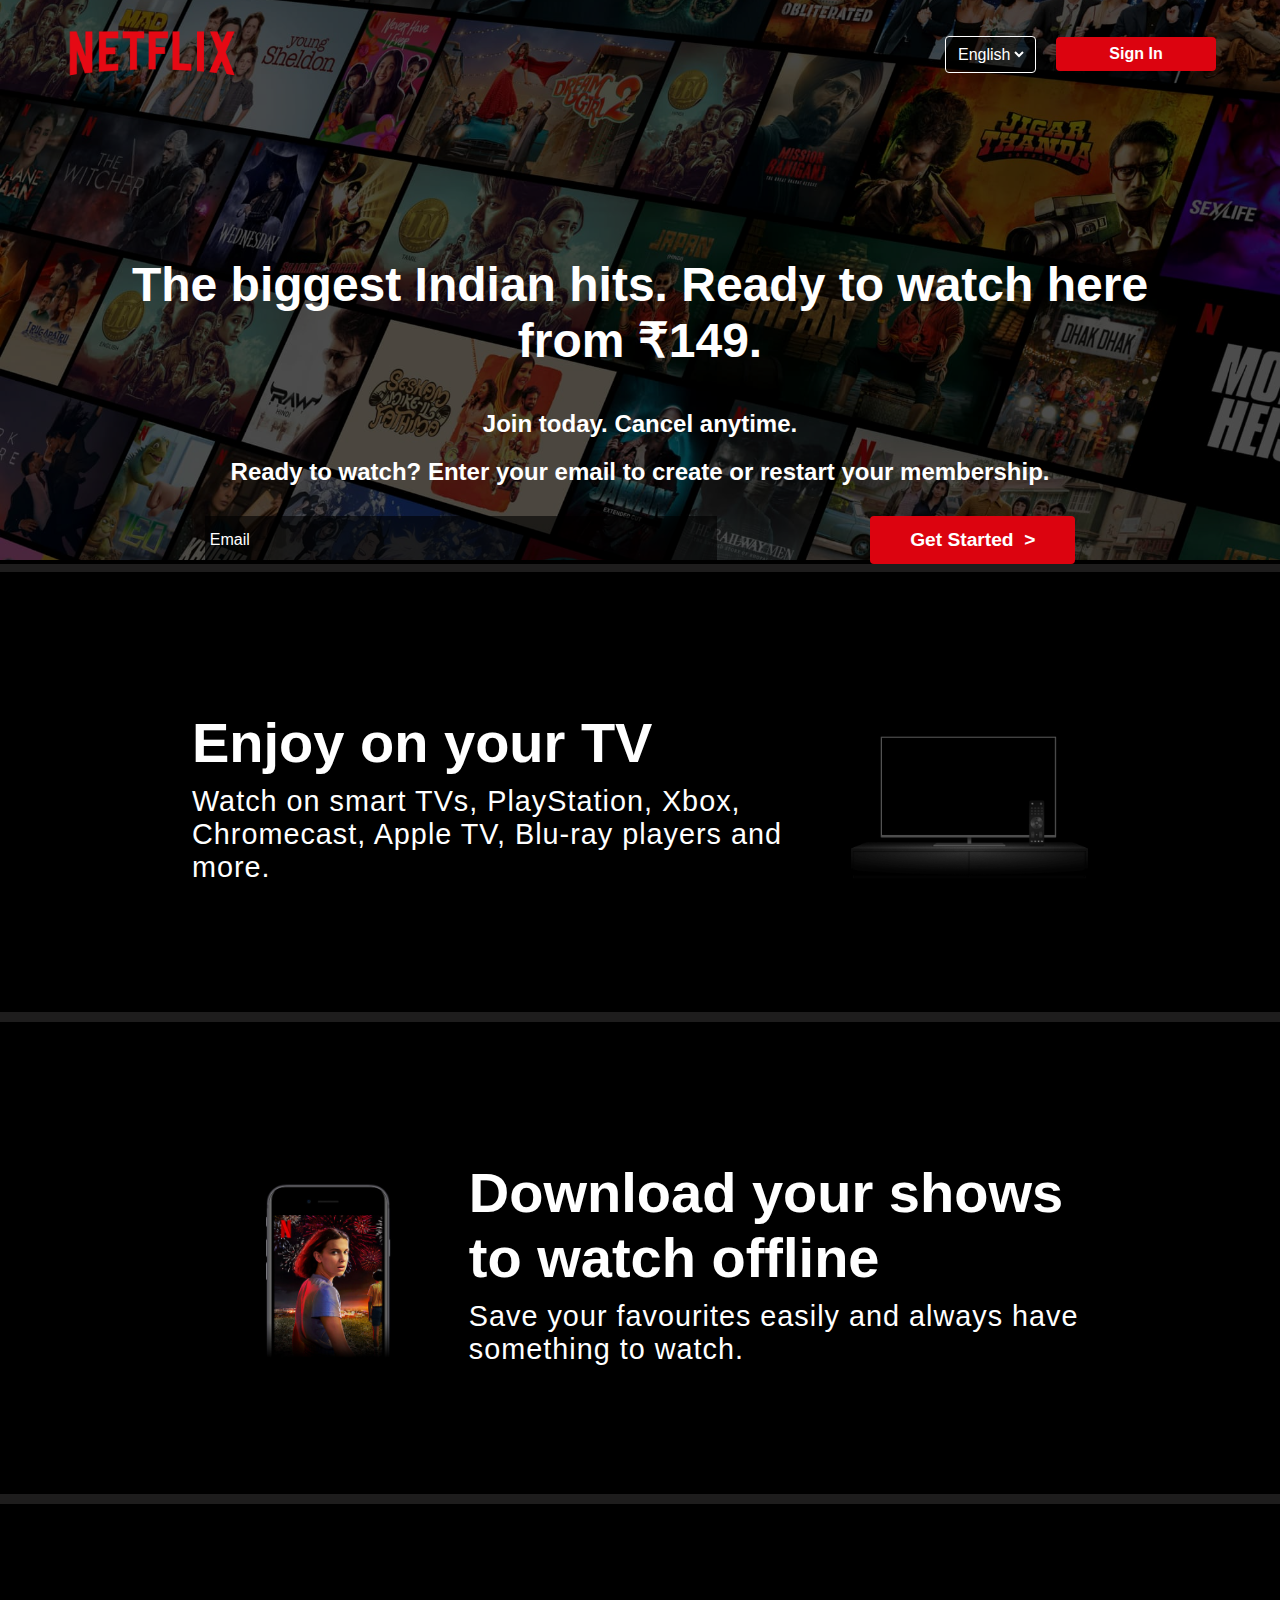
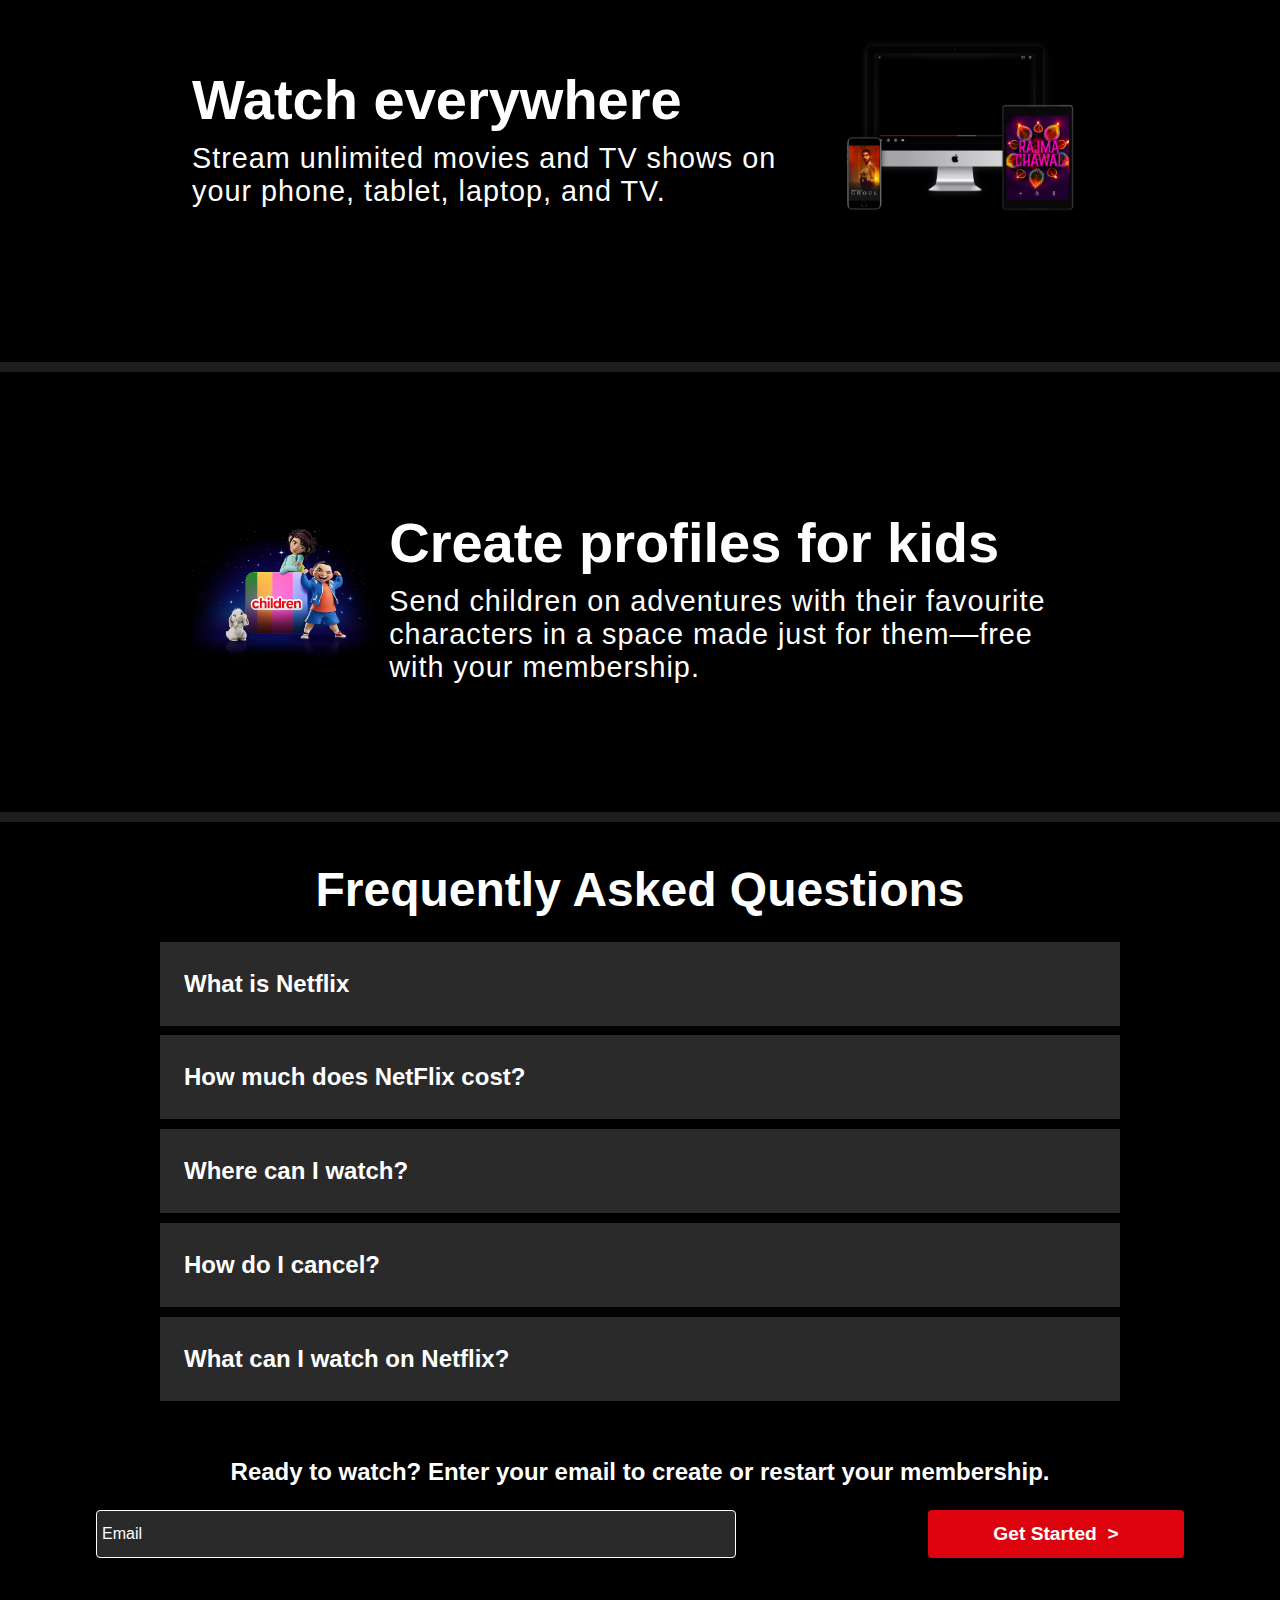
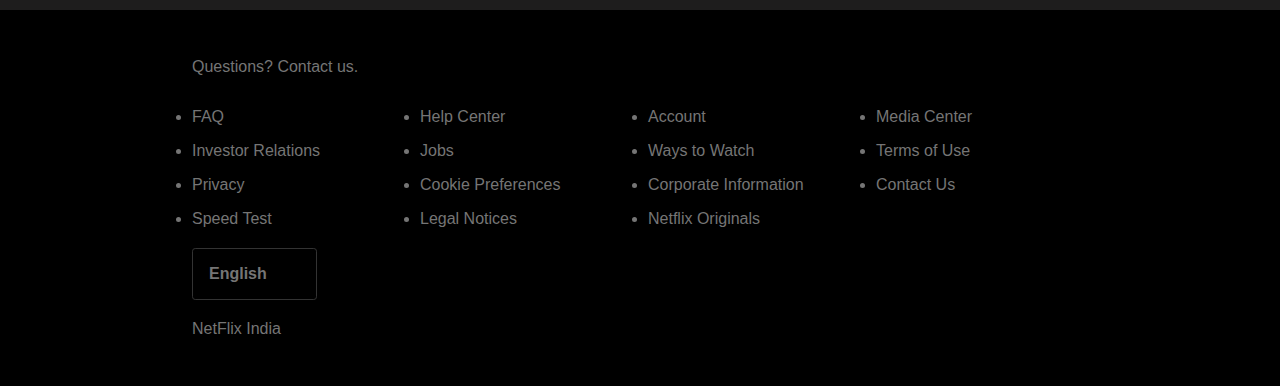
<file: Netflix clone/index.html>
<!DOCTYPE html>
<html lang="en">

<head>
    <meta charset="UTF-8">
    <meta name="viewport" content="width=device-width, initial-scale=1.0">
    <title>Netflix - Watch TV Shows Online, Watch Movies Online</title>
    <link rel="icon" href="./img/title_logo.png" type="image/icon type">
    <link rel="stylesheet" href="https://cdnjs.cloudflare.com/ajax/libs/font-awesome/6.5.1/css/all.min.css"
        integrity="sha512-DTOQO9RWCH3ppGqcWaEA1BIZOC6xxalwEsw9c2QQeAIftl+Vegovlnee1c9QX4TctnWMn13TZye+giMm8e2LwA=="
        crossorigin="anonymous" referrerpolicy="no-referrer" />
    <link rel="stylesheet" href="style.css">
    <link rel="stylesheet" href="reponsive.css">
    <link rel="stylesheet" href="response.css">
</head>

<body>
    <header>
        <nav class="navbar">
            <div class="navbar_netflix">
                <img src="img/logo.png" alt="This is netflix logo" class="netflix_logo">
            </div>
            <div class="navbar_nav_items">
                <div class="nav_item">
                    <div class="dropdown_container">
                        <i class="fa fa-globe"></i>
                        <select name="language" id="languageSelect" class="language_drop_down">
                            <option value="english" selected>English</option>
                            <option value="hindi">Hindi</option>
                        </select>
                    </div>
                </div>
                <div class="nav_item">
                    <button class="signin_button">Sign In</button>
                </div>
            </div>
        </nav>
    </header>

    <main>
        <section class="hero">
            <section>
                <div class="hero_bg_img_cont">
                    <img src="img/netflix_background.jpg" alt="Netflix main section background" class="hero_bg_img">
                </div>
                <div class="hero_bg_overlay"></div>
            </section>
            <div class="hero_card">
                <h1 class="hero_title">
                    The biggest Indian hits. Ready to watch here from ₹149.
                </h1>
                <h2 class="hero_subtitle">Join today. Cancel anytime.</h2>
                <p class="hero_desc">
                    <nobr>Ready to watch? Enter your email to create or restart your membership.</nobr>
                </p>
                <form action="" class="form">
                    <div class="input-box">
                        <!-- <span class="icon"><ion-icon name="mail"></ion-icon></span> -->
                        <input type="email" required />
                        <label>Email</label>
                    </div>
                    <input type="button" value="Get Started  >" class="button">
                </form>
            </div>

        </section>
    </main>
    <section class="container_main">
        <div class="section1">
            <div class="section_container">
                <div class="section1_inside_container">
                    <div class="section1_card">
                        <h1 class="section1_card_h1">Enjoy on your TV</h1>
                        <p class="section1_card_p">Watch on smart TVs, PlayStation, Xbox, Chromecast, Apple TV, Blu-ray
                            players and more.</p>
                    </div>
                    <div class="section1_image">
                        <img src="img/tv.png" alt="" class="section1_image_img">
                        <video class="showcase-animation" autoplay playsinline muted loop>
                            <source
                                src="https://assets.nflxext.com/ffe/siteui/acquisition/ourStory/fuji/desktop/video-tv-0819.m4v"
                                type="video/mp4" />
                        </video>
                    </div>
                </div>
            </div>
        </div>
        <div class="section2 section1">
            <div class="section_container">
                <div class="section2_inside_container section1_inside_container">
                    <div class="section2_image section1_image" >
                        <img src="img/mobile-0819.jpg" alt="" class="section2_image_img section1_image_img" >
                        <!-- <div class="section2_inside">
                            <div class="section2_inside_image">
                                <img src="img/boxshot.png" alt="" class="section2_inside_image_img">
                            </div>
                            <div class="section2_inside_dowenload">
                                <h2>Stranger Things </h2>
                                <h3>Downloading...</h3>
                            </div>
                            <div class="section2_inside_logo">
                                <i class="fa-solid fa-arrow-down"></i>
                            </div>
                        </div> -->
                    </div>
                    <div class="section2_card section1_card">
                        <h1 class="section2_card_h1 section1_card_h1">Download your shows to watch offline</h1>
                        <p class="section2_card_p section1_card_p">Save your favourites easily and always have something
                            to watch.</p>
                    </div>
                </div>
            </div>
        </div>
        <div class="section3 section1">
            <div class="section_container">
                <div class="section3_inside_container section1_inside_container">
                    <div class="section3_card section1_card">
                        <h1 class="section3_card_h1 section1_card_h1">Watch everywhere</h1>
                        <p class="section3_card_p section1_card_p">Stream unlimited movies and TV shows on your phone,
                            tablet, laptop, and TV.</p>
                    </div>
                    <div class="section3_image section1_image">
                        <img src="img/device-pile-in.png" alt="" class="section3_image_img section1_image_img">
                        <video class="showcase-animation" autoplay playsinline muted loop>
                            <source
                                src="https://assets.nflxext.com/ffe/siteui/acquisition/ourStory/fuji/desktop/video-devices.m4v"
                                type="video/mp4" />
                        </video>
                    </div>
                </div>
            </div>
        </div>
        <div class="section4 section1">
            <div class="section_container">
                <div class="section4_inside_container section1_inside_container">
                    <div class="section2_image section1_image">
                        <img src="img/child.png" alt="" class="section4_image_img section1_image_img">
                    </div>
                    <div class="section4_card section1_card">
                        <h1 class="section4_card_h1 section1_card_h1">Create profiles for kids</h1>
                        <p class="section4_card_p section1_card_p">Send children on adventures with their favourite
                            characters in a space made just for them—free with your membership.</p>
                    </div>
                </div>
            </div>
        </div>
    </section>
    <!-- faq list -->
    <section class="faq ">
        <div class="inner-container">
            <div class="inner-title">
                <h1>Frequently Asked Questions</h1>
            </div>
            <ul>
                <li>
                    <h2>What is Netflix <i class="fas fa-plus"></i></h2>
                    <p>
                        Netflix is a streaming service that offers a wide variety of
                        award-winning TV shows, movies, anime, documentaries, and more
                        on thousands of internet-connected devices. <br />You can watch
                        as much as you want, whenever you want without a single
                        commercial – all for one low monthly price. There's always
                        something new to discover and new TV shows and movies are added
                        every week!
                    </p>
                </li>
                <li>
                    <h2>How much does NetFlix cost? <i class="fas fa-plus"></i></h2>
                    <p>
                        Watch Netflix on your smartphone, tablet, Smart TV, laptop, or
                        streaming device, all for one fixed monthly fee. <br />
                        Plans range from TWD270 to TWD390 a month. No extra costs, no
                        contracts.
                    </p>
                </li>
                <li>
                    <h2>Where can I watch?<i class="fas fa-plus"></i></h2>
                    <p>
                        Watch anywhere, anytime, on an unlimited number of devices. Sign
                        in with your Netflix account to watch instantly on the web at
                        netflix.com from your personal computer or on any
                        internet-connected device that offers the Netflix app, including
                        smart TVs, smartphones, tablets, streaming media players and
                        game consoles. <br />You can also download your favorite shows
                        with the iOS, Android, or Windows 10 app. Use downloads to watch
                        while you're on the go and without an internet connection. Take
                        Netflix with you anywhere.
                    </p>
                </li>
                <li>
                    <h2>How do I cancel?<i class="fas fa-plus"></i></h2>
                    <p>
                        Netflix is flexible. There are no pesky contracts and no
                        commitments. You can easily cancel your account online in two
                        clicks. There are no cancellation fees – start or stop your
                        account anytime.
                    </p>
                </li>
                <li>
                    <h2>What can I watch on Netflix?<i class="fas fa-plus"></i></h2>
                    <p>
                        Netflix has an extensive library of feature films,
                        documentaries, TV shows, anime, award-winning Netflix originals,
                        and more. Watch as much as you want, anytime you want.
                    </p>
                </li>
            </ul>

            <div class="last_mail_box">
                <p class="hero_desc last_hero_desc ">
                    <nobr>Ready to watch? Enter your email to create or restart your membership.</nobr>
                </p>
                <form action="" class="form last_hero_form">
                    <div class="input-box">
                        <!-- <span class="icon"><ion-icon name="mail"></ion-icon></span> -->
                        <input type="email" required />
                        <label>Email</label>
                    </div>
                    <input type="button" value="Get Started  >" class="button">
                </form>
            </div>
        </div>
    </section>

     <!-- footer -->
     <footer>
        <p>Questions? Contact us.</p>
        <div class="links">
            <ul>
                <li>FAQ</li>
                <li>Help Center</li>
                <li>Account</li>
                <li>Media Center</li>
                <li>Investor Relations</li>
                <li>Jobs</li>
                <li>Ways to Watch</li>
                <li>Terms of Use</li>
                <li>Privacy</li>
                <li>Cookie Preferences</li>
                <li>Corporate Information</li>
                <li>Contact Us</li>
                <li>Speed Test</li>
                <li>Legal Notices</li>
                <li>Netflix Originals</li>
            </ul>
            <div class="language" id="language-btn">
                <i class="fas fa-globe"></i> English
                <i class="fas fa-sort-down lg"></i>
                <div class="dropdown-list">
                    <ul class="" id="language-dropdown">
                        <li>中文</li>
                        <li>English</li>
                    </ul>
                </div>
            </div>
            <p>NetFlix India</p>
        </div>
    </footer>


    <script src="script.js"></script>



<!-- Code injected by live-server -->
</body>

</html>
</file>
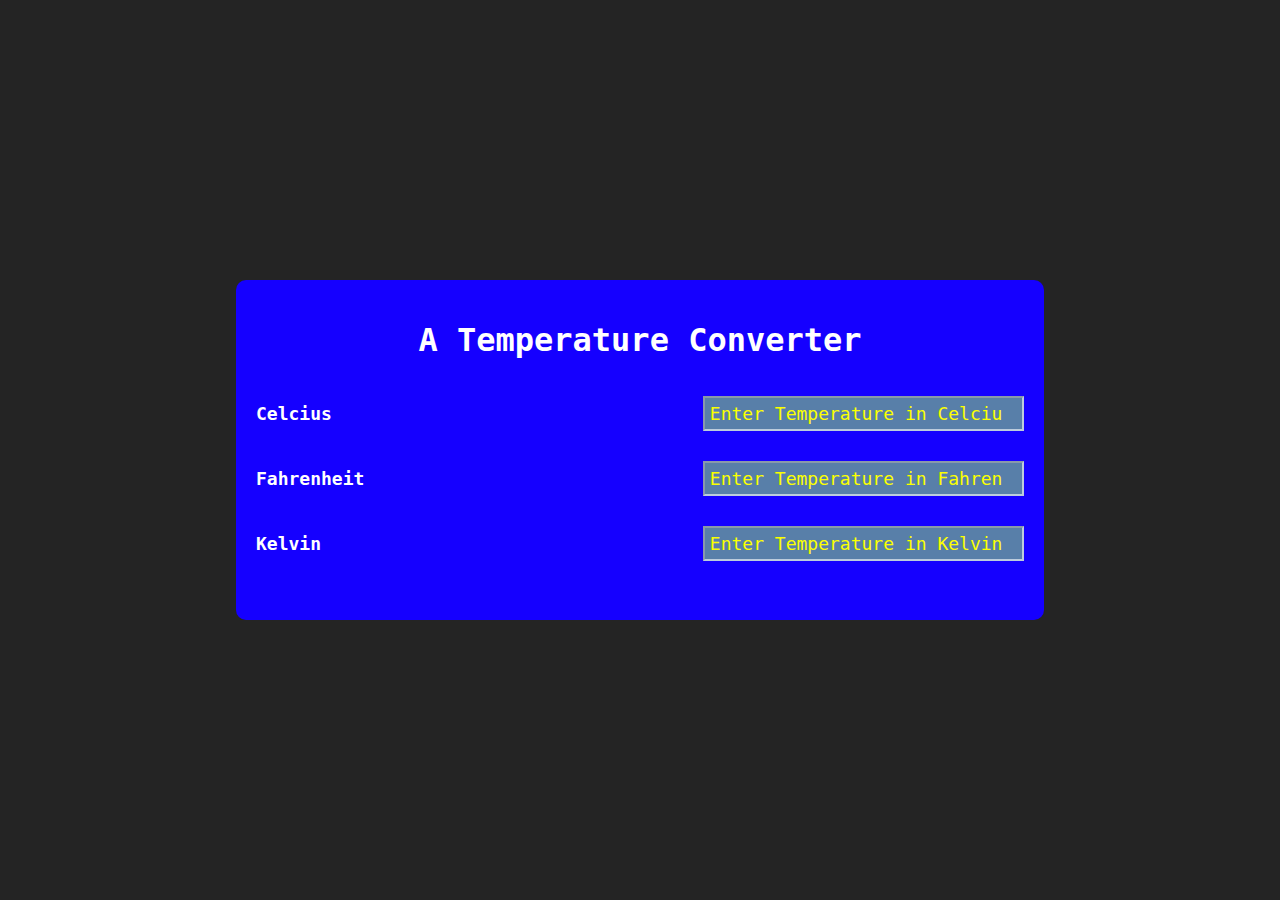
<file: Temperature Converter/index.html>
<!DOCTYPE html>
<html lang="en">

<head>
    <meta charset="UTF-8">
    <meta name="viewport" content="width=device-width, initial-scale=1.0">
    <title>Temperature Converter</title>
    <link rel="stylesheet" href="style.css">
</head>

<body>
    <div class="container">
        <h1 class="heading">A Temperature Converter </h1>
        <div class="temp-container">
            <label for="Celcius">Celcius</label>
            <input onchange="computeTemp(event)" type="number" name="Celcius" id="Celcius" class="Celcius"
                placeholder="Enter Temperature in Celcius" />
        </div>
        <div class="temp-container">
            <label for="fahre">Fahrenheit</label>
            <input onchange="computeTemp(event)" type="number" name="Fahrenheit" id="Fahrenheit" class="Fahrenheit"
                placeholder="Enter Temperature in Fahrenheit" />
        </div>
        <div class="temp-container">
            <label for="Kelvin">Kelvin</label>
            <input onchange="computeTemp(event)" type="number" name="Kelvin" id="Kelvin" class="Kelvin"
                placeholder="Enter Temperature in Kelvin" />
        </div>
    </div>


    <script src="./script.js"></script>
</body>

</html>
</file>
<file: Netflix clone/style.css>
* {
  margin: 0;
  padding: 0;
  box-sizing: border-box;
}

body {
  background-color: black;
  color: #fff;
  font-family: "Poppins", sans-serif;
}

/* nav-bar start */
.navbar {
  /* border: 1px solid #fff; */
  position: absolute;
  top: 0;
  width: 100%;
  display: flex;
  padding: 1.5% 10%;
  /* align-items: center; */
  justify-content: space-between;
  z-index: 100;
}

.navbar_netflix {
  height: 100%;
  width: 125%;
}
.navbar_nav_items {
  display: flex;
  align-items: center;
  gap: 20px;
}
.netflix_logo {
  width: 15%;
  height: 100%;
}

.language_drop_down {
  background: transparent;
  border: none;
  color: #fff;
}
.language_drop_down option{
    color: #000;
    
}
.dropdown_container {
  display: flex;
  align-items: center;
  border: 1px solid #fff;
  padding: 0.5rem;
  border-radius: 4px;
  background: rgba(0, 0, 0, 0.4);
  
  cursor: pointer;
}
.signin_button {
  border: none;
  border: #dc030f;
  background: #dc030f;
  width: 5rem;
  color: #fff;
  padding: 0.5rem 0.5rem;
  border-radius: 4px;
  font-weight: 600;
  font-size: medium;
  cursor: pointer;
}
/* nav-bar end */
main{
  border-bottom: 10px solid rgba(38, 37, 37, 0.791);}
.hero_bg_img_cont {
  width: 100%;
  height: 100%;
}
.hero_bg_img {
  width: 100%;
  height: 44rem;
  object-fit: cover;

}
.hero_bg_overlay {
  background: rgba(0, 0, 0, 0.6);
  position: absolute;
  width: 100%;
  height: 44rem;
  inset: 0;
}

.hero_card {
  /* border: 2px solid red; */
  position: absolute;
  top: 30%;
  /* left: 20%; */
  margin-left: 10%;
  margin-right: 10%;
  text-align: center;
  display: flex;
  flex-direction: column;
  gap: 10px;
}

.hero_title {
  font-weight: 800;
  font-size: 3rem;
  /* width: 100%; */
  display: block;
  margin-block-start: 0.67em;
  margin-block-end: 0.67em;
  margin-inline-start: 0px;
  margin-inline-end: 0px;
  /* font-family:'Arial Bold', sans-serif; */
}

.hero_subtitle,
.hero_desc {
  font-weight: 600;
  font-size: 1.3rem;
  margin: 0 0 10px 0;
}
/* .email{
    height: 3rem;
    width: 20rem;
    background: rgba(0, 0, 0, 0.6);
    padding: 10px;
    margin: 2px 4px 5px 0;
    border:#fff;

} */
.button {
  height: 3rem;
  width: 15rem;
  background: #dc030f;
  color: #fff;
  border: #dc030f;
  border-radius: 4px;
  font-weight: 600;
  font-size: 1.2rem;
  cursor: pointer;
}

.input-box {
  position: relative;
  height: 3rem;
  width: 20rem;
  background: rgba(0, 0, 0, 0.6);
  padding: 10px;
  margin: 2px 4px 5px 0;
  border: #fff;
}
.input-box label {
  position: absolute;
  top: 50%;
  left: 5px;
  transform: translateY(-50%);
  font-size: 1em;
  color: #fff;
  pointer-events: none;
  transition: 0.5s;
}

.input-box input:focus ~ label,
.input-box input:valid ~ label {
  top: 20%;
}
.input-box input {
  /* width: 100%;
    height: 50px; */
  background: transparent;
  border: none;
  outline: none;
  font-size: 1em;
  color: #fff;
  padding: 0 38px 0 5px;
}
.form {
  display: flex;
  justify-content: center;
}

/* main section end */

/* section 1 start */
.section1 {
  /* border-top: 10px solid rgba(38, 37, 37, 0.791); */
  border-bottom: 10px solid rgba(38, 37, 37, 0.791);
  /* height: 80vh; */
  width: 100%;
  display: flex;
  align-items: center;
  justify-content: center;
  position: relative;
  overflow:unset;
}
.section1_inside_container {
  /* border: 2px solid rgb(244, 201, 119); */
  position: relative;
  height: 80%;
  margin: 5% 10%;
  display: flex;
  flex-direction: row;
  align-items: center;
  gap: 5px;
}

.section1_card {
  font-size: 1.5rem;
}

.section1_card_h1 {
  font-weight: 900;
  font-size: 3rem;
  margin: 10px 0;
}
.section1_card_p {
  letter-spacing: 1px;
}
.section1_image {
  position: relative;
  z-index: 1;
}
.section1_image_img{
  width: 100%;
  height: 100%;
}
.showcase-animation {
  position: absolute;
  width: 72%;
  left: 65px;
  top: 76px;
  z-index: -1;
}

/* section1 end */

/* sectio2 start */

/* section2 end */

/* sectio3 start */


.section3_image .showcase-animation {
  position: absolute;
  width: 62%;
  top: 10%;
  left: 90px;
}

/* section3 end */

/* sectio4 start */
/* section4 end */

/* faq list */
.faq {
  border-bottom: 10px solid rgba(38, 37, 37, 0.791);
  /* height: 100vh; */
  width: 100%;
}

.faq .inner-container {
  line-height: 1.5;
  margin: 2rem 0;
}

.faq .inner-title {
  text-align: center;
}

.faq h1 {
  font-weight: 800;
  font-size: 3rem;
  margin-bottom: 1rem;
}

.faq h2 {
  display: flex;
  justify-content: space-between;
  padding: 1.5rem;
}

.faq ul {
  width: 75%;
  margin: auto;
  list-style: none;
  margin-bottom: 3rem;
}

.faq li {
  border-bottom: 5px solid #000;
  background: #2a2a2a;
  margin-bottom: 0.3rem;
}

.faq li:hover {
  cursor: pointer;
  background-color: #606060;
  transition-duration: 250ms;
  transition-property: background-color;
  transition-timing-function: cubic-bezier(0.9, 0, 0.51, 1);
}

.faq li.show i {
  transform: rotate(45deg);
}

.faq li > p {
  padding: 1rem 0;
  border-top: 1px solid #000;
  padding: 1.5rem;
  font-size: 1.3rem;
  position: absolute;
  max-height: 0;
  visibility: hidden;
  transition: max-height 0.1s ease-in;
}

.faq .inner-text {
  margin-top: 2rem;
}

/* show list item */
.faq li.show p {
  max-height: 700px;
  position: relative;
  visibility: visible;
}

.last_hero_desc {
  display: grid;
  justify-content: center;
}
.last_hero_form .input-box{
    border: 1px solid #fff;
    border-radius: 4px;
    background-color: #2a2a2a;
}

/* footer */

footer {
  color: #757575;
  margin: 3rem auto;
  width: 70%;
}

footer .links > * {
  margin-bottom: 20px;
}

footer p {
  margin-bottom: 2rem;
}

footer .links ul {
  display: grid;
  grid-template-columns: repeat(4, 1fr);
  grid-gap: 1rem;
}

footer .language {
  padding: 1rem 0;
  font-weight: 700;
  cursor: pointer;
  width: 14%;
  border: 1px solid #333;
  border-radius: 0.2rem;
  font-family: inherit;
  padding: 1rem;
  position: relative;
}

footer .language:active {
  outline: 1px solid #fff;
  box-shadow: 0 0 0 2px #fff;
}

footer .dropdown-list {
  width: 100%;
}

footer .dropdown-list ul {
  display: none;
  position: absolute;
  background: #000;
  border: 1px solid #333;
  top: 58px;
  width: 100%;
  left: 0;
}

footer .dropdown-list li {
  margin: 0.5rem 0;
}

/* show dropdown item */
footer .dropdown-list ul.show {
  display: block;
}
</file>
<file: Netflix clone/reponsive.css>
/* For screens smaller than 768px width (tablets and smaller devices) */
@media (max-width: 768px) {
  .navabar {
    padding: 1.5% 10%;
  }
  .netflix_logo {
    width: 15%;
    height: 59%;
    position: absolute;
    left: 2%;
}
.navbar_nav_items {
  position: relative;
  right: 4%;
}
  .section1 {
    width: 100%;
  }
  .section1_inside_container {
    margin: 5% 10%;
    display: flex;
    flex-direction: column;
    align-items: center;
  }
}

/* For screens smaller than 480px width (smaller devices like smartphones) */
@media (max-width: 480px) {
}
@media (max-width: 1300px) {
  /* .hero_bg_overlay {
    background: rgba(0, 0, 0, 0.6);
    position: absolute;
    width: 100%;
    height: 44rem;
    inset: 0;
  } */
  .showcase-animation {
    position: absolute;
    width: 72%;
    left: 65px;
    top: 76px;
    z-index: -1;
  }
  .section3_image .showcase-animation {
    position: absolute;
    width: 62%;
    top: 10%;
    left: 90px;
  }
}
</file>
<file: Netflix clone/response.css>
/* General styles remain the same */

/* Mobile-first approach: Styles for smaller screens */
/* For screens up to 600px width */
@media screen and (max-width: 600px) {
    * {
      margin: 0;
      padding: 0;
      box-sizing: border-box;
    }
  
    body {
      background-color: black;
      color: #fff;
      font-family: "Poppins", sans-serif;
    }
  
    .navbar {
      padding: 5% 5%;
    }
  
    .navbar_nav_items {
      flex-direction: column;
      align-items: flex-start;
      gap: 10px;
    }
  
    .netflix_logo {
      width: 25%;
    }
  
    .language_drop_down {
      font-size: 0.8rem;
    }
  
    .signin_button {
      width: 8rem;
      font-size: 0.9rem;
    }
  
    main {
      border-bottom: 5px solid rgba(38, 37, 37, 0.791);
    }
  
    .hero_bg_img,
    .hero_bg_overlay {
      height: 25rem;
    }
  
    .hero_card {
      top: 20%;
      margin: 0 5%;
    }
  
    .hero_title {
      font-size: 2rem;
    }
  
    .hero_subtitle,
    .hero_desc {
      font-size: 1rem;
    }
  
    .input-box {
      width: 90%;
      margin: 5px auto;
    }
  
    .button {
      width: 90%;
      margin: 5px auto;
      font-size: 1rem;
    }
  
    /* Other sections' styles modifications for responsiveness */
  }
  
  /* Tablet styles: Screens from 601px to 900px width */
  @media screen and (min-width: 601px) and (max-width: 900px) {
    /* Styles for tablets */
    /* Update as needed */
  }
  
  /* Desktop styles: Screens above 900px width */
  @media screen and (min-width: 901px) {
    /* Styles for larger screens */
    /* Update as needed */
  }

  /* Desktop styles: Screens from 901px to 1400px width */
@media screen and (min-width: 901px) and (max-width: 1400px) {
    /* Styles for larger screens */
    body {
      font-size: 16px;
    }
  
    .navbar {
      padding: 2% 5%;
    }
  
    .netflix_logo {
      width: 20%;
    }
  
    .language_drop_down {
      font-size: 1rem;
    }
  
    .signin_button {
      width: 10rem;
      font-size: 1rem;
    }
  
    main {
      border-bottom: 8px solid rgba(38, 37, 37, 0.791);
    }
  
    .hero_bg_img,
    .hero_bg_overlay {
      height: 35rem;
    }
  
    .hero_card {
      top: 25%;
      margin: 0 10%;
    }
  
    .hero_title {
      font-size: 3rem;
    }
  
    .hero_subtitle,
    .hero_desc {
      font-size: 1.5rem;
    }
  
    .input-box {
      width: 50%;
      margin: 10px auto;
    }
  
    .button {
      width: 20%;
      margin: 10px auto;
      font-size: 1.2rem;
    }
    .section1_inside_container {
        margin: 10% 15%;
      }
    
      .section1_card_h1 {
        font-size: 3.5rem;
      }
    
      .section1_card_p {
        font-size: 1.8rem;
      }
    
      .section1_image {
        width: 50%;
      }
      
      .showcase-animation {
        width: 60%;
        top: 5%;
        left: 70px;
      }
  
    /* Other sections' styles modifications for responsiveness */
  }
  
  /* Larger screens beyond 1400px can follow desktop styles or further specific modifications */
</file>
<file: Temperature Converter/style.css>
body {
    margin: 0;
    display: flex;
    justify-content: center;
    align-items: center;
    min-height: 100vh;
    font-family: monospace, sans-serif;
    color: #ffffff;
    background: rgb(36, 36, 36);
}

.container {
    background: rgb(21, 0, 255);
    padding: 20px;
    border-radius: 10px;
    width: 85%;
    max-width: 800px;
    min-height: 300px;
    display: flex;
    flex-direction: column;
    align-items: center;
}

.heading {
    font-size: 32px;
}

.temp-container {
    width: 100%;
    padding: 15px;
    font-weight: bold;
    font-size: 18px;
    display: flex;
    flex-direction: row;
    align-items: center;
    justify-content: space-between;
}

input {
    width: 60%;
    font-family: monospace;
    padding: 5px;
    outline: none;
    background: rgba(151, 245, 88, 0.519);
    border-color: rgba(255, 255, 255, 0.6);
    color: darkblue;
    font-size: 18px;
}

input::placeholder {
    color: rgb(251, 255, 0);
}

/* Responsive CSS */
@media (min-width: 600px) {
    .container {
        width: 70%;
    }

    input {
        width: 50%;
    }
}

@media (min-width: 900px) {
    .container {
        width: 60%;
    }

    input {
        width: 40%;
    }
}
</file>
